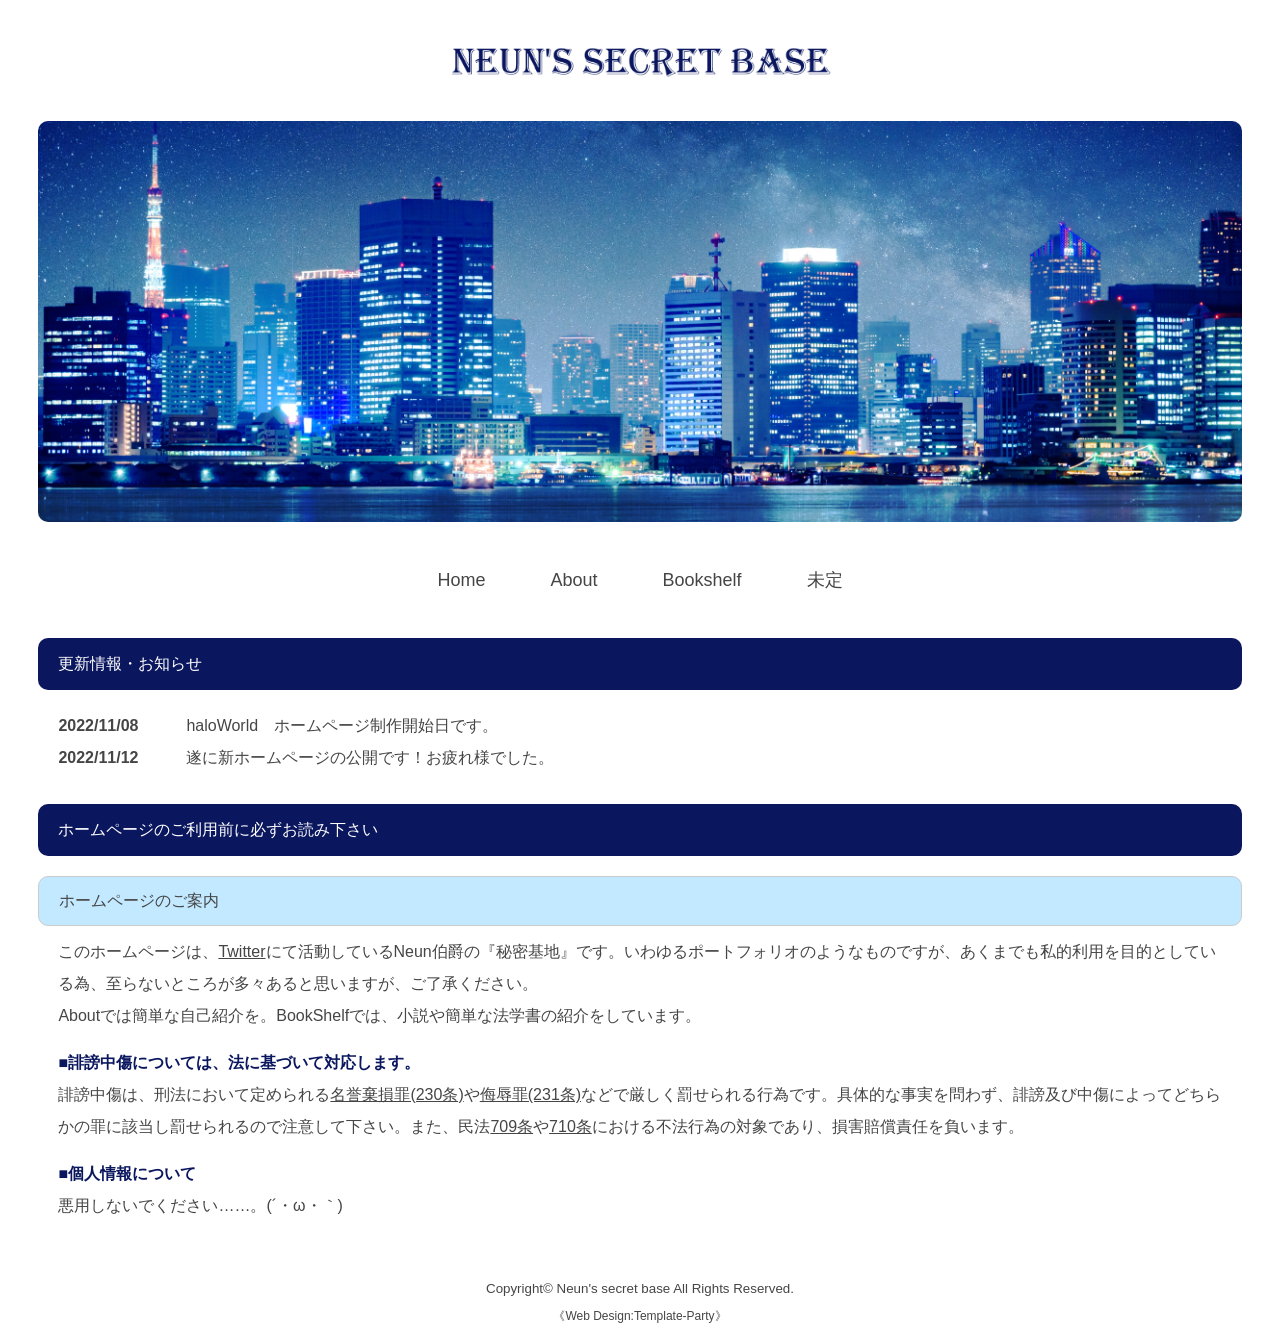
<file: index.html>
<!DOCTYPE html>
<html lang="ja">
<head>
<meta charset="UTF-8">
<meta http-equiv="X-UA-Compatible" content="IE=edge">
<link rel="icon" type="image/x-icon" href="./favicon.ico">
<title>Neun's secret base</title>
<meta name="viewport" content="width=device-width, initial-scale=1">
<meta name="description" content="Neunのホームページ">
<meta name="keywords" content="Neun伯爵">

<script type="text/javascript">
function gate(){
   // ▼ユーザの入力を求める
   var UserInput = prompt("パスワードを入力して下さい:","");
   // ▼入力内容をチェック
   if( /\W+/g.test(UserInput) ) {
      // ▼半角英数字以外の文字が存在したらエラー
      alert("半角英数字のみを入力して下さい。");
   }
   // ▼キャンセルをチェック
   else if( UserInput != null ) {
      // ▼入力内容からファイル名を生成して移動
      location.href = UserInput + ".html";
   }
}
</script>

<link rel="stylesheet" href="css/style.css">
<!--[if lt IE 9]>
<script src="https://oss.maxcdn.com/html5shiv/3.7.2/html5shiv.min.js"></script>
<script src="https://oss.maxcdn.com/respond/1.4.2/respond.min.js"></script>
<![endif]-->
</head>

<body>

<div id="container">

<header>
<h1 id="logo"><a href="index.html"><img src="images/logo.png" alt="Neun's secret base"></a></h1>
<aside id="mainimg"><img src="images/yakei.jpg" alt=""></aside>
</header>

<nav id="menubar">
<ul>
<li><a href="index.html">Home</a></li>
<li><a href="about.html">About</a></li>
<li><a href="bookshelf.html">Bookshelf</a></li>
<li><a href="link.html">未定</a></li>
</ul>
</nav>

<div id="contents">

<section id="new">
<h2>更新情報・お知らせ</h2>
<dl>
<dt>2022/11/08</dt>
<dd>haloWorld　ホームページ制作開始日です。</dd>
<dt>2022/11/12</dt>
<dd>遂に新ホームページの公開です！お疲れ様でした。</dd>
</dl>
</section>

<section>

<h2>ホームページのご利用前に必ずお読み下さい</h2>

<h3>ホームページのご案内</h3>
<p>このホームページは、<a href="https://twitter.com/Neun_crep23">Twitter</a>にて活動しているNeun伯爵の『秘密基地』です。いわゆるポートフォリオのようなものですが、あくまでも私的利用を目的としている為、至らないところが多々あると思いますが、ご了承ください。
<br>Aboutでは簡単な自己紹介を。BookShelfでは、小説や簡単な法学書の紹介をしています。
</p>
<p><span class="color1">■<strong>誹謗中傷については、法に基づいて対応します。</strong></span><br>
誹謗中傷は、刑法において定められる<a href="https://ja.wikibooks.org/wiki/%E5%88%91%E6%B3%95%E7%AC%AC230%E6%9D%A1">名誉棄損罪(230条)</a>や<a href="https://ja.wikibooks.org/wiki/%E5%88%91%E6%B3%95%E7%AC%AC231%E6%9D%A1">侮辱罪(231条)</a>などで厳しく罰せられる行為です。具体的な事実を問わず、誹謗及び中傷によってどちらかの罪に該当し罰せられるので注意して下さい。また、民法<a href="https://ja.wikibooks.org/wiki/%E6%B0%91%E6%B3%95%E7%AC%AC709%E6%9D%A1">709条</a>や<a href="https://ja.wikibooks.org/wiki/%E6%B0%91%E6%B3%95%E7%AC%AC710%E6%9D%A1">710条</a>における不法行為の対象であり、損害賠償責任を負います。</p>
<p><span class="color1">■<strong>個人情報について</strong></span><br>
悪用しないでください……。(´・ω・｀)


</section>

</div>
<!--/contents-->

<footer>
<small>Copyright&copy; <a href="index.html">Neun's secret base</a> All Rights Reserved.</small>
<span class="pr">《<a href="https://template-party.com/" target="_blank">Web Design:Template-Party</a>》</span>
</footer>

</div>
<!--/container-->

</body>
</html>
</file>
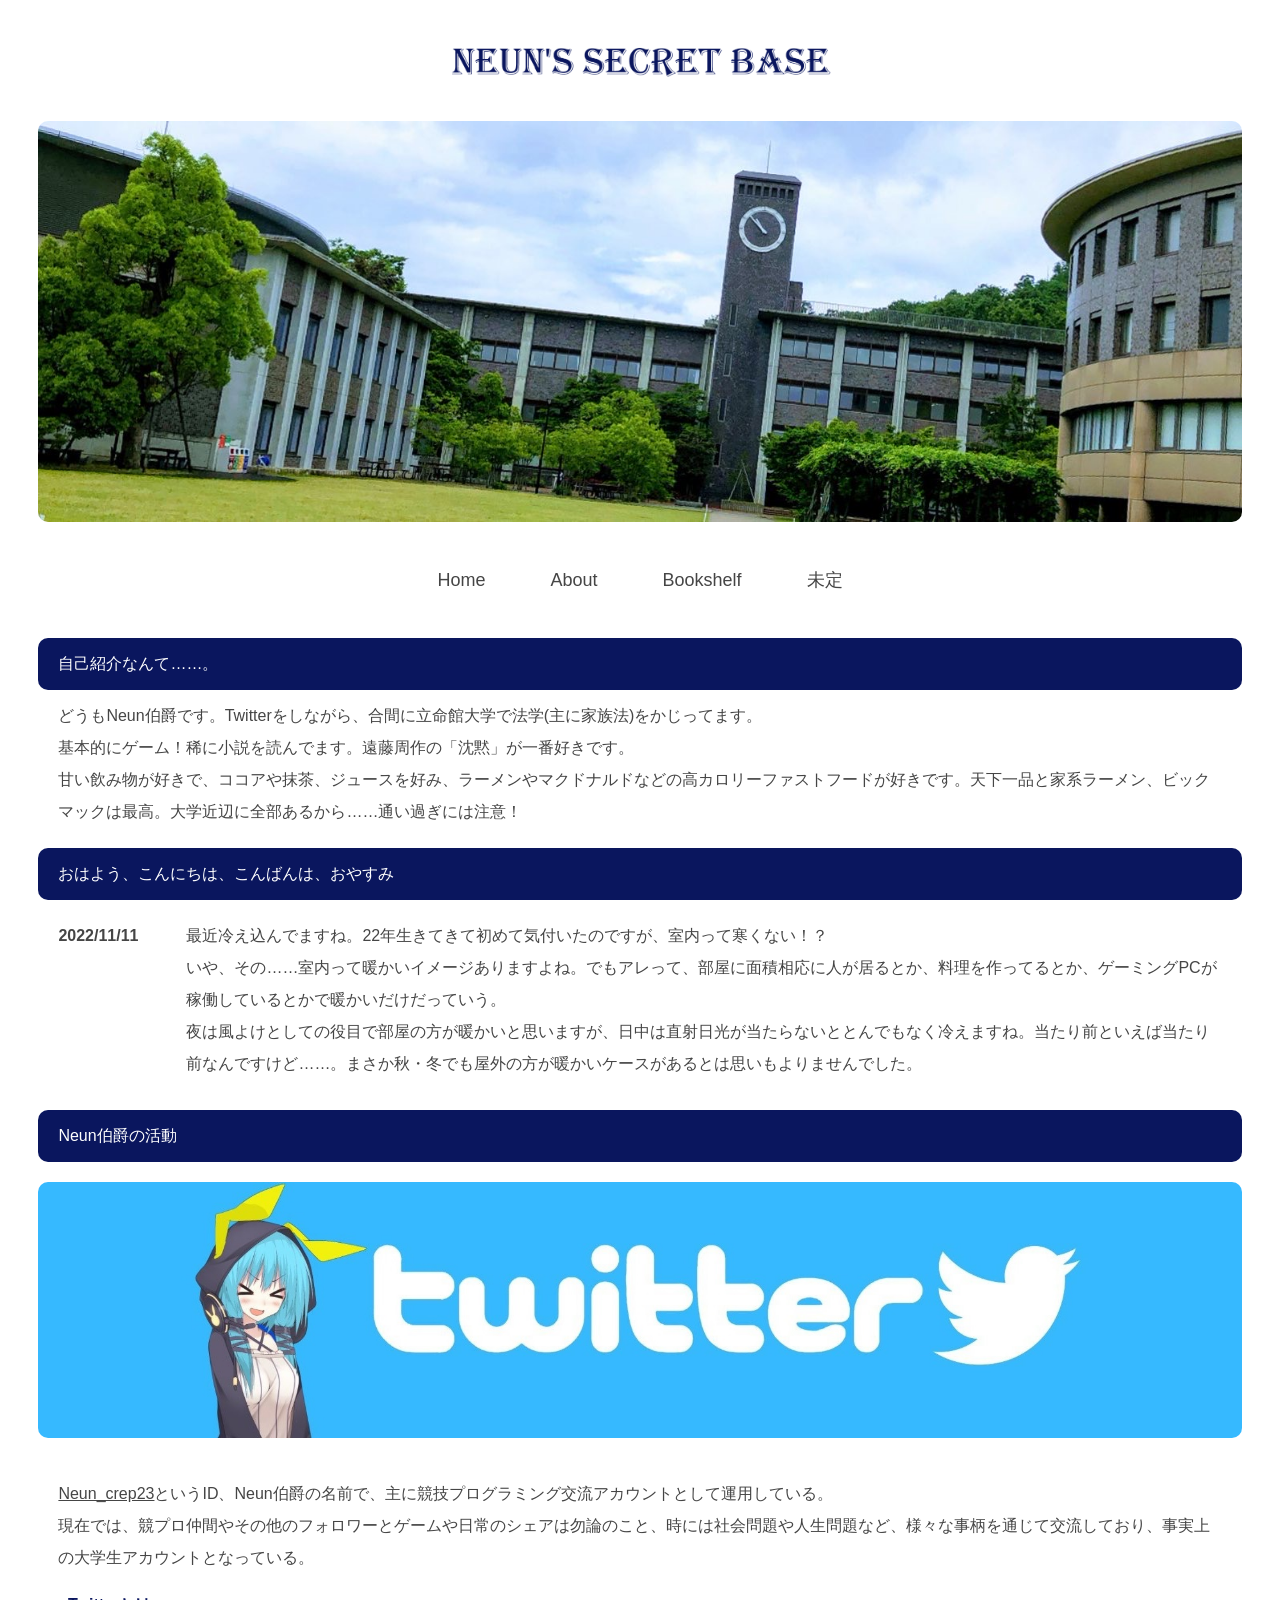
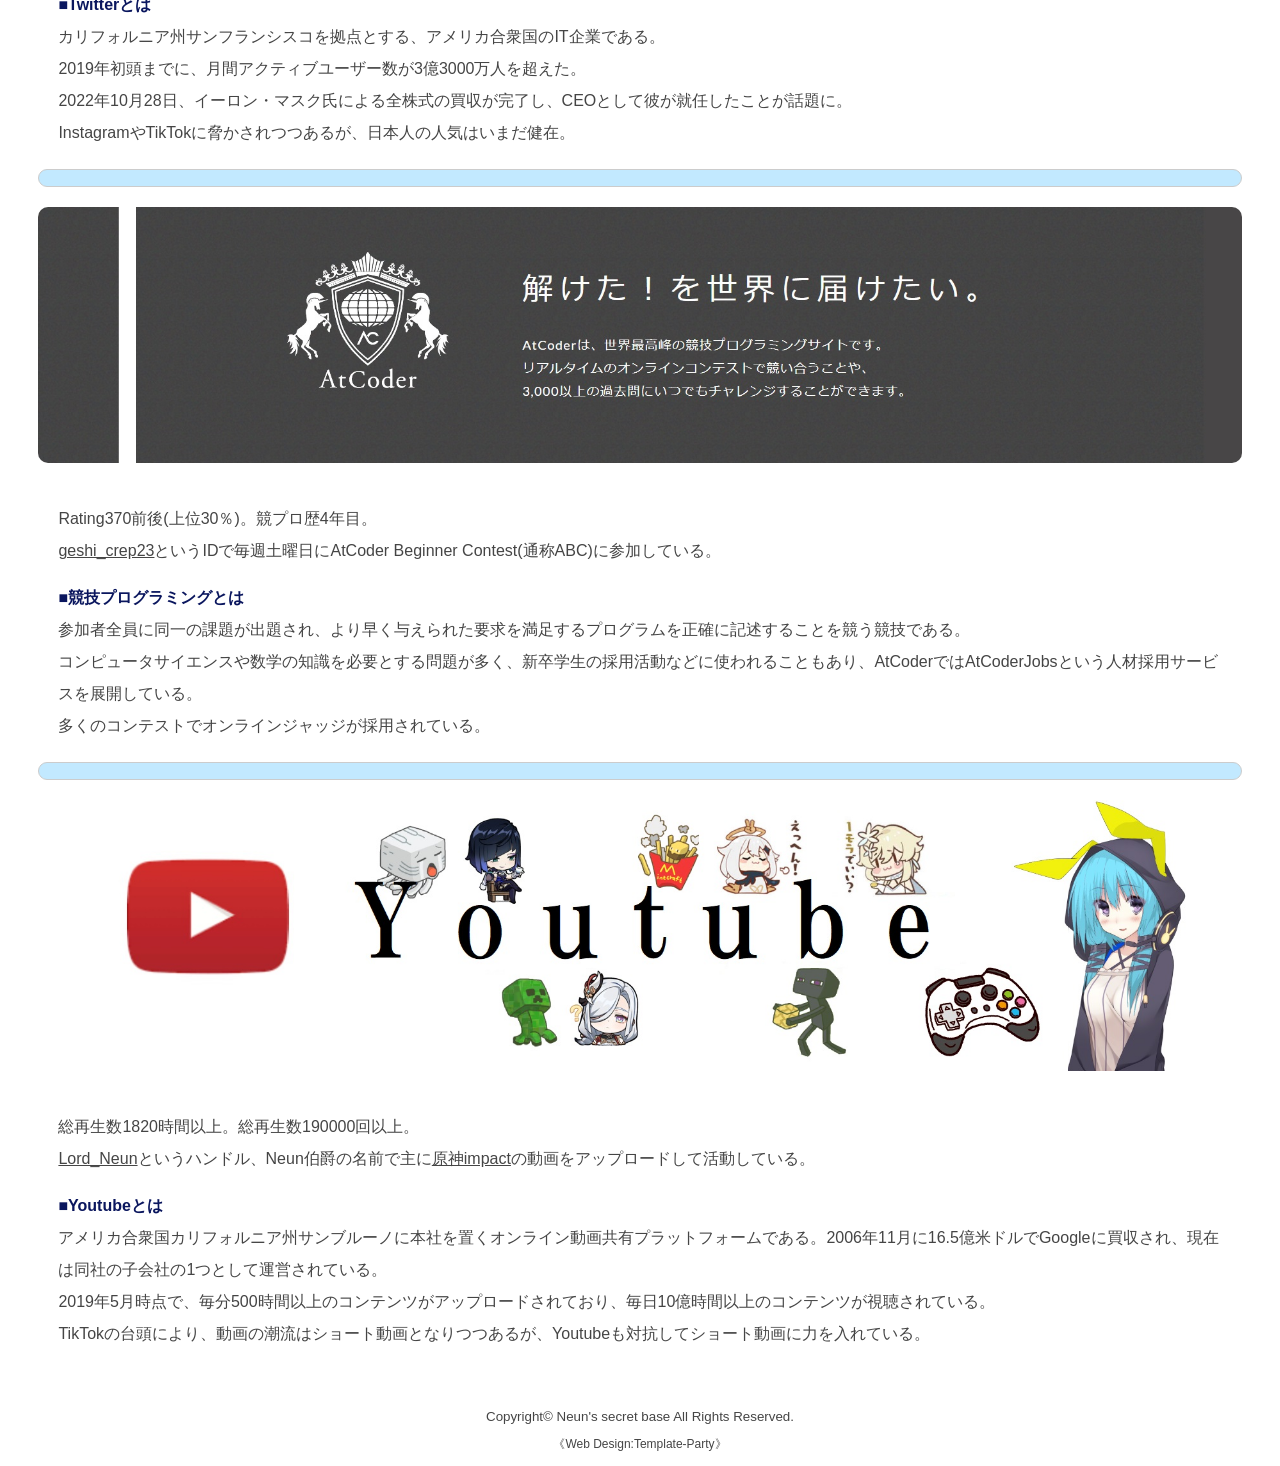
<file: about.html>
<!DOCTYPE html>
<html lang="ja">
<head>
<meta charset="UTF-8">
<meta http-equiv="X-UA-Compatible" content="IE=edge">
<link rel="icon" type="image/x-icon" href="./favicon.ico">
<title>Neun's secret base</title>
<meta name="viewport" content="width=device-width, initial-scale=1">
<meta name="description" content="ここにサイト説明を入れます">
<meta name="keywords" content="Twitter,Youtube,Neun伯爵,AtCoder">

<script type="text/javascript">
function gate(){
   // ▼ユーザの入力を求める
   var UserInput = prompt("パスワードを入力して下さい:","");
   // ▼入力内容をチェック
   if( /\W+/g.test(UserInput) ) {
      // ▼半角英数字以外の文字が存在したらエラー
      alert("半角英数字のみを入力して下さい。");
   }
   // ▼キャンセルをチェック
   else if( UserInput != null ) {
      // ▼入力内容からファイル名を生成して移動
      location.href = UserInput + ".html";
   }
}
</script>

<link rel="stylesheet" href="css/style.css">
<!--[if lt IE 9]>
<script src="https://oss.maxcdn.com/html5shiv/3.7.2/html5shiv.min.js"></script>
<script src="https://oss.maxcdn.com/respond/1.4.2/respond.min.js"></script>
<![endif]-->
</head>

<body>

<div id="container">

<header>
<h1 id="logo"><a href="index.html"><img src="images/logo.png" alt="Neun's secret base"></a></h1>
<aside id="mainimg"><img src="images/low.jpg" alt=""></aside>
</header>

<nav id="menubar">
<ul>
<li><a href="index.html">Home</a></li>
<li><a href="about.html">About</a></li>
<li><a href="bookshelf.html">Bookshelf</a></li>
<li><a href="link.html">未定</a></li>
</ul>
</nav>

<div id="contents">

<section id="new">

<h2>自己紹介なんて……。</h2>
<p>どうもNeun伯爵です。Twitterをしながら、合間に立命館大学で法学(主に家族法)をかじってます。
<br>基本的にゲーム！稀に小説を読んでます。遠藤周作の「沈黙」が一番好きです。
<br>甘い飲み物が好きで、ココアや抹茶、ジュースを好み、ラーメンやマクドナルドなどの高カロリーファストフードが好きです。天下一品と家系ラーメン、ビックマックは最高。大学近辺に全部あるから……通い過ぎには注意！
</p>

<h2>おはよう、こんにちは、こんばんは、おやすみ</h2>
<dl>
<dt>2022/11/11</dt>
<dd>最近冷え込んでますね。22年生きてきて初めて気付いたのですが、室内って寒くない！？
<br>いや、その……室内って暖かいイメージありますよね。でもアレって、部屋に面積相応に人が居るとか、料理を作ってるとか、ゲーミングPCが稼働しているとかで暖かいだけだっていう。
<br>夜は風よけとしての役目で部屋の方が暖かいと思いますが、日中は直射日光が当たらないととんでもなく冷えますね。当たり前といえば当たり前なんですけど……。まさか秋・冬でも屋外の方が暖かいケースがあるとは思いもよりませんでした。
</dd>
</dl>
</section>

<section>

<h2>Neun伯爵の活動</h2>

<aside id="mainimg"><img src="images/Twitter.jpg" alt=""></aside>
<p><a href="https://www.Twitter.com/Neun_crep23">Neun_crep23</a>というID、Neun伯爵の名前で、主に競技プログラミング交流アカウントとして運用している。
<br>現在では、競プロ仲間やその他のフォロワーとゲームや日常のシェアは勿論のこと、時には社会問題や人生問題など、様々な事柄を通じて交流しており、事実上の大学生アカウントとなっている。
</p>
<p><span class="color1">■<strong>Twitterとは</strong></span><br>カリフォルニア州サンフランシスコを拠点とする、アメリカ合衆国のIT企業である。
<br>2019年初頭までに、月間アクティブユーザー数が3億3000万人を超えた。
<br>2022年10月28日、イーロン・マスク氏による全株式の買収が完了し、CEOとして彼が就任したことが話題に。
<br>InstagramやTikTokに脅かされつつあるが、日本人の人気はいまだ健在。
<h3></h3>
<aside id="mainimg"><img src="images/Atcoder.jpg" alt=""></aside>
<p>Rating370前後(上位30％)。競プロ歴4年目。
<br><a href="https://atcoder.jp/users/geshi_crep23">geshi_crep23</a>というIDで毎週土曜日にAtCoder Beginner Contest(通称ABC)に参加している。
</p>
<p><span class="color1">■<strong>競技プログラミングとは</strong></span><br>参加者全員に同一の課題が出題され、より早く与えられた要求を満足するプログラムを正確に記述することを競う競技である。
<br>
コンピュータサイエンスや数学の知識を必要とする問題が多く、新卒学生の採用活動などに使われることもあり、AtCoderではAtCoderJobsという人材採用サービスを展開している。
<br>
多くのコンテストでオンラインジャッジが採用されている。
</p>

<h3></h3>
<aside id="mainimg"><img src="images/Youtube.jpg" alt=""></aside>
<p>総再生数1820時間以上。総再生数190000回以上。
<br><a href="https://www.youtube.com/@Lord_Neun">Lord_Neun</a>というハンドル、Neun伯爵の名前で主に<a href="https://genshin.hoyoverse.com/ja/home">原神impact</a>の動画をアップロードして活動している。
</p>
<p><span class="color1">■<strong>Youtubeとは</strong></span><br>アメリカ合衆国カリフォルニア州サンブルーノに本社を置くオンライン動画共有プラットフォームである。2006年11月に16.5億米ドルでGoogleに買収され、現在は同社の子会社の1つとして運営されている。
<br>2019年5月時点で、毎分500時間以上のコンテンツがアップロードされており、毎日10億時間以上のコンテンツが視聴されている。
<br>TikTokの台頭により、動画の潮流はショート動画となりつつあるが、Youtubeも対抗してショート動画に力を入れている。

</section>

</div>
<!--/contents-->

<footer>
<small>Copyright&copy; <a href="index.html">Neun's secret base</a> All Rights Reserved.</small>
<span class="pr">《<a href="https://template-party.com/" target="_blank">Web Design:Template-Party</a>》</span>
</footer>

</div>
<!--/container-->

</body>
</html>
</file>
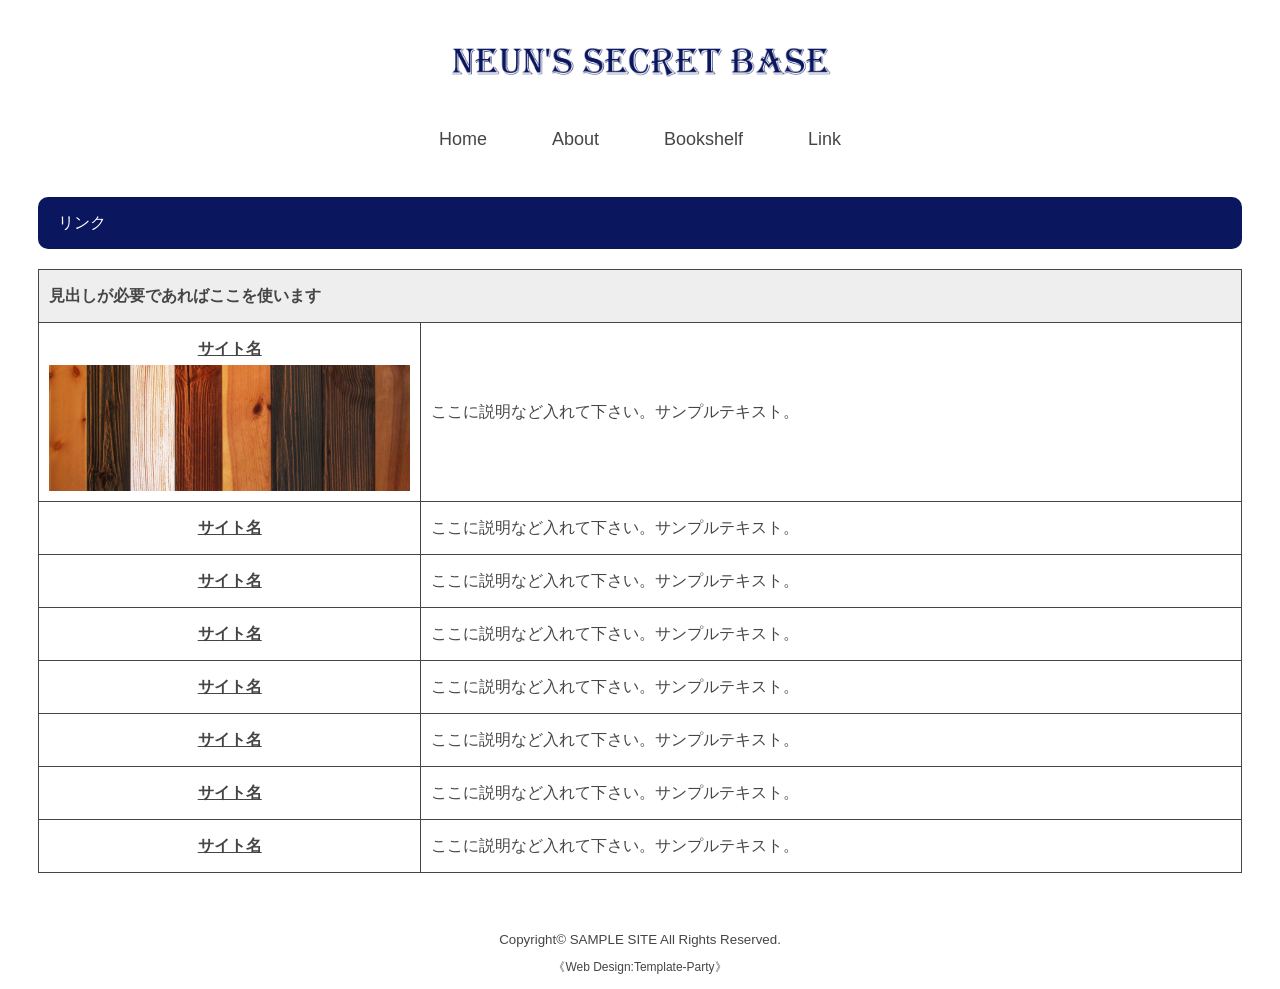
<file: address.html>
<!DOCTYPE html>
<html lang="ja">
<head>
<meta charset="UTF-8">
<meta http-equiv="X-UA-Compatible" content="IE=edge">
<link rel="icon" type="image/x-icon" href="./favicon.ico">
<title>初心者向けホームページテンプレート tp_beginner5</title>
<meta name="viewport" content="width=device-width, initial-scale=1">
<meta name="description" content="ここにサイト説明を入れます">
<meta name="keywords" content="キーワード１,キーワード２,キーワード３,キーワード４,キーワード５">
<link rel="stylesheet" href="css/style.css">
<!--[if lt IE 9]>
<script src="https://oss.maxcdn.com/html5shiv/3.7.2/html5shiv.min.js"></script>
<script src="https://oss.maxcdn.com/respond/1.4.2/respond.min.js"></script>
<![endif]-->
</head>

<body>

<div id="container">

<header>
<h1 id="logo"><a href="index.html"><img src="images/logo.png" alt="SAMPLE SITE"></a></h1>
</header>

<nav id="menubar">
<ul>
<li><a href="index.html">Home</a></li>
<li><a href="about.html">About</a></li>
<li><a href="bookshelf.html">Bookshelf</a></li>
<li><a href="link.html">Link</a></li>
</ul>
</nav>

<div id="contents">

<section>

<h2>リンク</h2>

<table class="ta1">
<caption>見出しが必要であればここを使います</caption>
<tr>
<th><a href="#">サイト名</a><br>
<img src="images/mainimg.jpg" alt=""></th>
<td>ここに説明など入れて下さい。サンプルテキスト。</td>
</tr>
<tr>
<th><a href="#">サイト名</a></th>
<td>ここに説明など入れて下さい。サンプルテキスト。</td>
</tr>
<tr>
<th><a href="#">サイト名</a></th>
<td>ここに説明など入れて下さい。サンプルテキスト。</td>
</tr>
<tr>
<th><a href="#">サイト名</a></th>
<td>ここに説明など入れて下さい。サンプルテキスト。</td>
</tr>
<tr>
<th><a href="#">サイト名</a></th>
<td>ここに説明など入れて下さい。サンプルテキスト。</td>
</tr>
<tr>
<th><a href="#">サイト名</a></th>
<td>ここに説明など入れて下さい。サンプルテキスト。</td>
</tr>
<tr>
<th><a href="#">サイト名</a></th>
<td>ここに説明など入れて下さい。サンプルテキスト。</td>
</tr>
<tr>
<th><a href="#">サイト名</a></th>
<td>ここに説明など入れて下さい。サンプルテキスト。</td>
</tr>
</table>

</section>

</div>
<!--/contents-->

<footer>
<small>Copyright&copy; <a href="index.html">SAMPLE SITE</a> All Rights Reserved.</small>
<span class="pr">《<a href="https://template-party.com/" target="_blank">Web Design:Template-Party</a>》</span>
</footer>

</div>
<!--/container-->

</body>
</html>
</file>
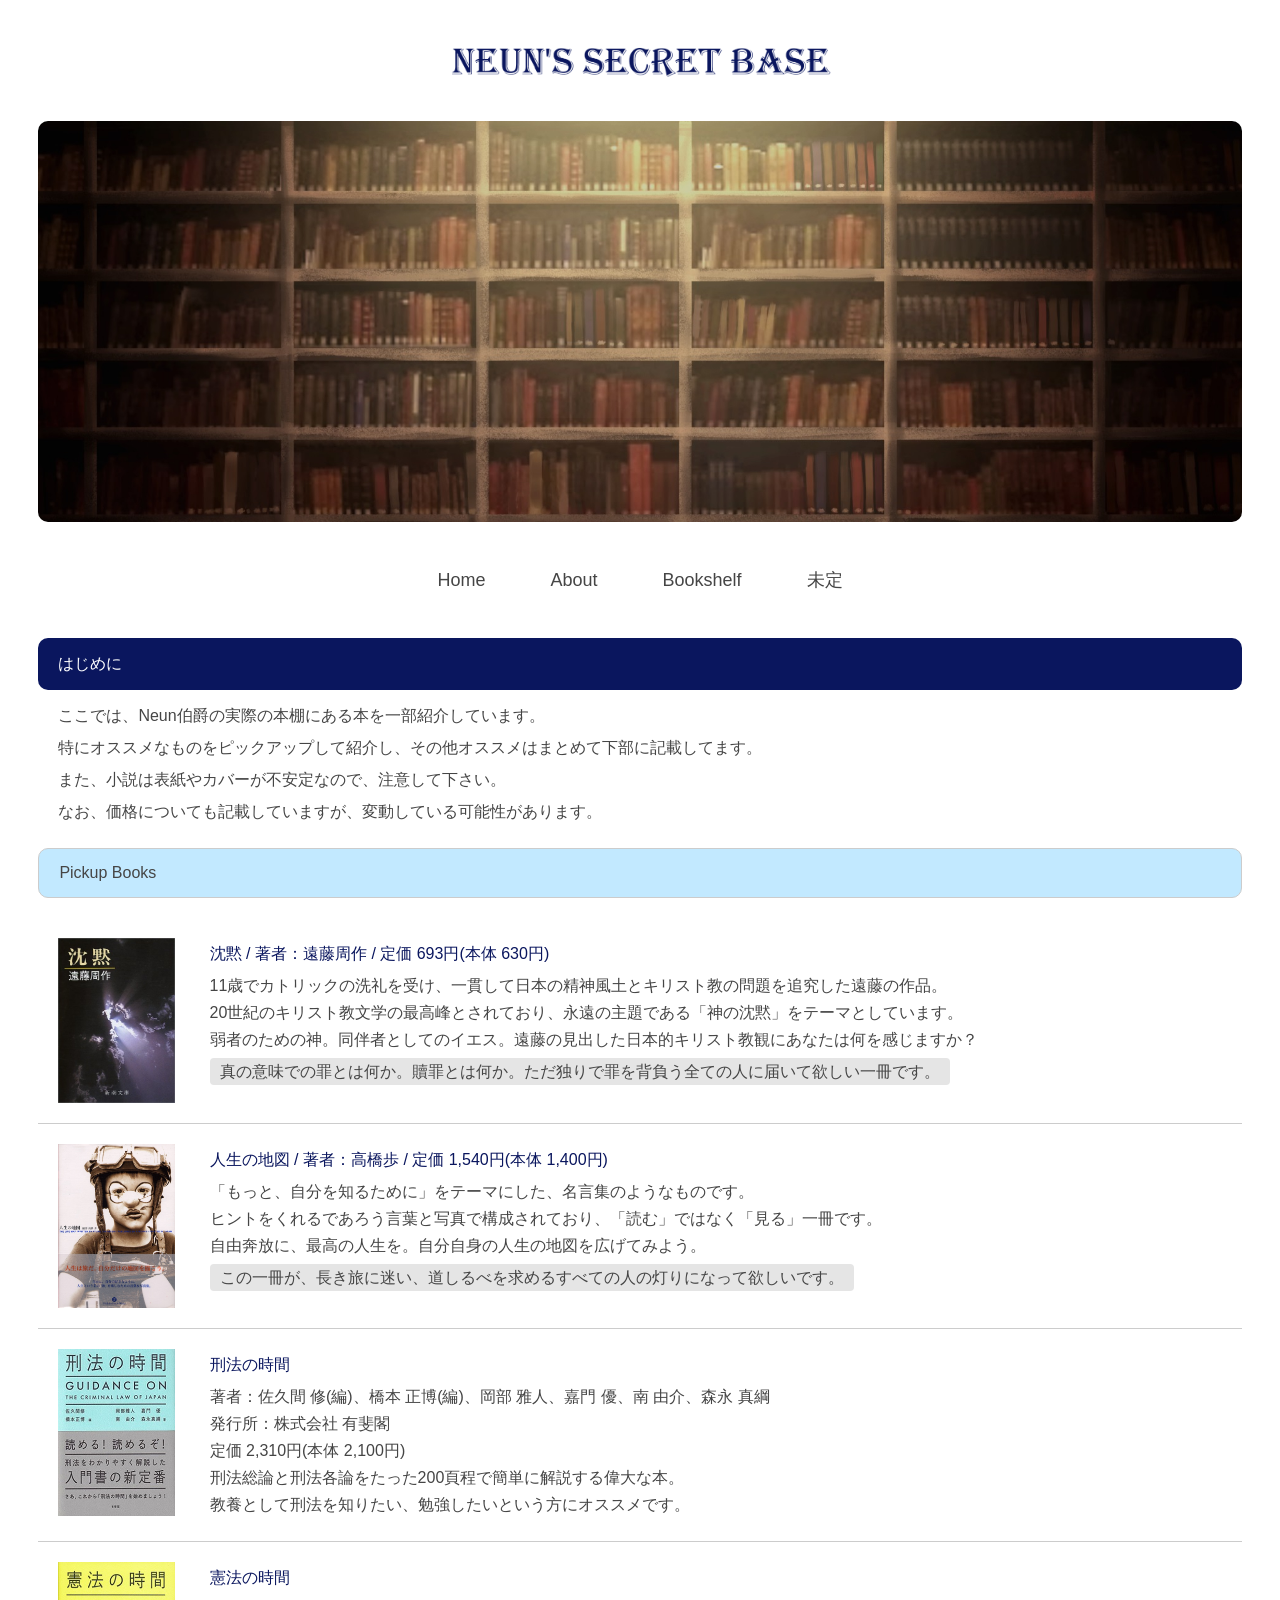
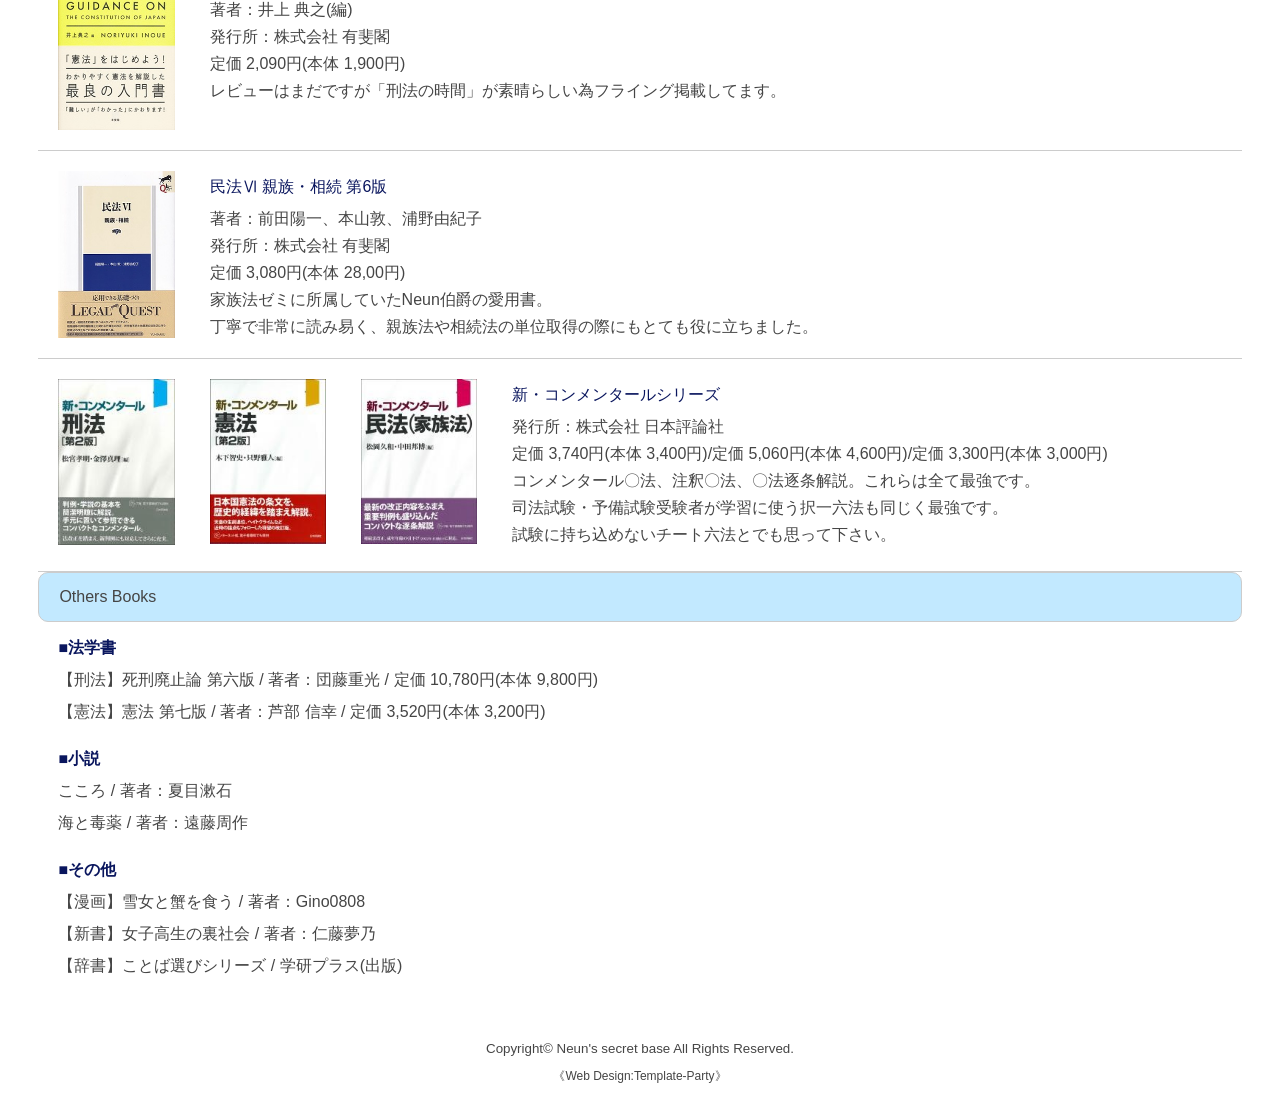
<file: bookshelf.html>
<!DOCTYPE html>
<html lang="ja">
<head>
<meta charset="UTF-8">
<meta http-equiv="X-UA-Compatible" content="IE=edge">
<link rel="icon" type="image/x-icon" href="./favicon.ico">
<title>Neun's secret base</title>
<meta name="viewport" content="width=device-width, initial-scale=1">
<meta name="description" content="小説や法学書の紹介">
<meta name="keywords" content="小説,法学書">
<link rel="stylesheet" href="css/style.css">
<!--[if lt IE 9]>
<script src="https://oss.maxcdn.com/html5shiv/3.7.2/html5shiv.min.js"></script>
<script src="https://oss.maxcdn.com/respond/1.4.2/respond.min.js"></script>
<![endif]-->
</head>

<body>

<div id="container">
<header>
<h1 id="logo"><a href="index.html"><img src="images/logo.png" alt="Neun's secret base"></a></h1>
<aside id="mainimg"><img src="images/library.jpg" alt=""></aside>
</header>

<nav id="menubar">
<ul>
<li><a href="index.html">Home</a></li>
<li><a href="about.html">About</a></li>
<li><a href="bookshelf.html">Bookshelf</a></li>
<li><a href="link.html">未定</a></li>
</ul>
</nav>

<div id="contents">

<section>

<h2>はじめに</h2>
<p>ここでは、Neun伯爵の実際の本棚にある本を一部紹介しています。
<br>特にオススメなものをピックアップして紹介し、その他オススメはまとめて下部に記載してます。
<br>また、小説は表紙やカバーが不安定なので、注意して下さい。
<br>なお、価格についても記載していますが、変動している可能性があります。
</p>
<h3>Pickup Books</h3>

<div class="list">
<img src="images/book1.jpg">
<h4>沈黙 / 著者：遠藤周作 / 定価 693円(本体 630円)</h4>
<p>11歳でカトリックの洗礼を受け、一貫して日本の精神風土とキリスト教の問題を追究した遠藤の作品。</p>
<p>20世紀のキリスト教文学の最高峰とされており、永遠の主題である「神の沈黙」をテーマとしています。</p>
<p>弱者のための神。同伴者としてのイエス。遠藤の見出した日本的キリスト教観にあなたは何を感じますか？</p>
<span class="look">真の意味での罪とは何か。贖罪とは何か。ただ独りで罪を背負う全ての人に届いて欲しい一冊です。</span>
</div>

<div class="list">
<img src="images/book2.jpg">
<h4>人生の地図 / 著者：高橋歩 / 定価 1,540円(本体 1,400円)</h4>
<p>「もっと、自分を知るために」をテーマにした、名言集のようなものです。</p>
<p>ヒントをくれるであろう言葉と写真で構成されており、「読む」ではなく「見る」一冊です。</p>
<p>自由奔放に、最高の人生を。自分自身の人生の地図を広げてみよう。</p>
<span class="look">この一冊が、長き旅に迷い、道しるべを求めるすべての人の灯りになって欲しいです。</span>
</div>

<div class="list">
<img src="images/law_book1.jpg">
<h4>刑法の時間</h4>
<p>著者：佐久間 修(編)、橋本 正博(編)、岡部 雅人、嘉門 優、南 由介、森永 真綱</p>
<p>発行所：株式会社 有斐閣</p>
<p>定価 2,310円(本体 2,100円)</p>
<p>刑法総論と刑法各論をたった200頁程で簡単に解説する偉大な本。</p>
<p>教養として刑法を知りたい、勉強したいという方にオススメです。</p>
</div>

<div class="list">
<img src="images/law_book2.jpg">
<h4>憲法の時間</h4>
<p>著者：井上 典之(編)</p>
<p>発行所：株式会社 有斐閣</p>
<p>定価 2,090円(本体 1,900円)</p>
<p>レビューはまだですが「刑法の時間」が素晴らしい為フライング掲載してます。</p>
<p></p>
</div>

<div class="list">
<img src="images/law_book6.jpg">
<h4>民法Ⅵ 親族・相続 第6版</h4>
<p>著者：前田陽一、本山敦、浦野由紀子</p>
<p>発行所：株式会社 有斐閣</p>
<p>定価 3,080円(本体 28,00円)</p>
<p>家族法ゼミに所属していたNeun伯爵の愛用書。</p>
<p>丁寧で非常に読み易く、親族法や相続法の単位取得の際にもとても役に立ちました。</p>
<p></p>
</div>

<div class="list">
<img src="images/law_book4.jpg">
<img src="images/law_book5.jpg">
<img src="images/law_book3.jpg">
<h4>新・コンメンタールシリーズ</h4>
<p>発行所：株式会社 日本評論社</p>
<p>定価 3,740円(本体 3,400円)/定価 5,060円(本体 4,600円)/定価 3,300円(本体 3,000円)</p>
<p>コンメンタール〇法、注釈〇法、〇法逐条解説。これらは全て最強です。</p>
<p>司法試験・予備試験受験者が学習に使う択一六法も同じく最強です。</p>
<p>試験に持ち込めないチート六法とでも思って下さい。</p>
</div>


<h3>Others Books</h3>
<p><span class="color1">■<strong>法学書</strong></span>
<br>【刑法】死刑廃止論 第六版 / 著者：団藤重光 / 定価 10,780円(本体 9,800円)
<br>【憲法】憲法 第七版 / 著者：芦部 信幸 / 定価 3,520円(本体 3,200円)
</p>
<p><span class="color1">■<strong>小説</strong></span>
<br>こころ / 著者：夏目漱石
<br>海と毒薬 / 著者：遠藤周作
</p>
<p><span class="color1">■<strong>その他</strong></span>
<br>【漫画】雪女と蟹を食う / 著者：Gino0808
<br>【新書】女子高生の裏社会 / 著者：仁藤夢乃
<br>【辞書】ことば選びシリーズ / 学研プラス(出版)
</p>

</section>

</div>
<!--/contents-->

<footer>
<small>Copyright&copy; <a href="index.html">Neun's secret base</a> All Rights Reserved.</small>
<span class="pr">《<a href="https://template-party.com/" target="_blank">Web Design:Template-Party</a>》</span>
</footer>

</div>
<!--/container-->

</body>
</html>
</file>
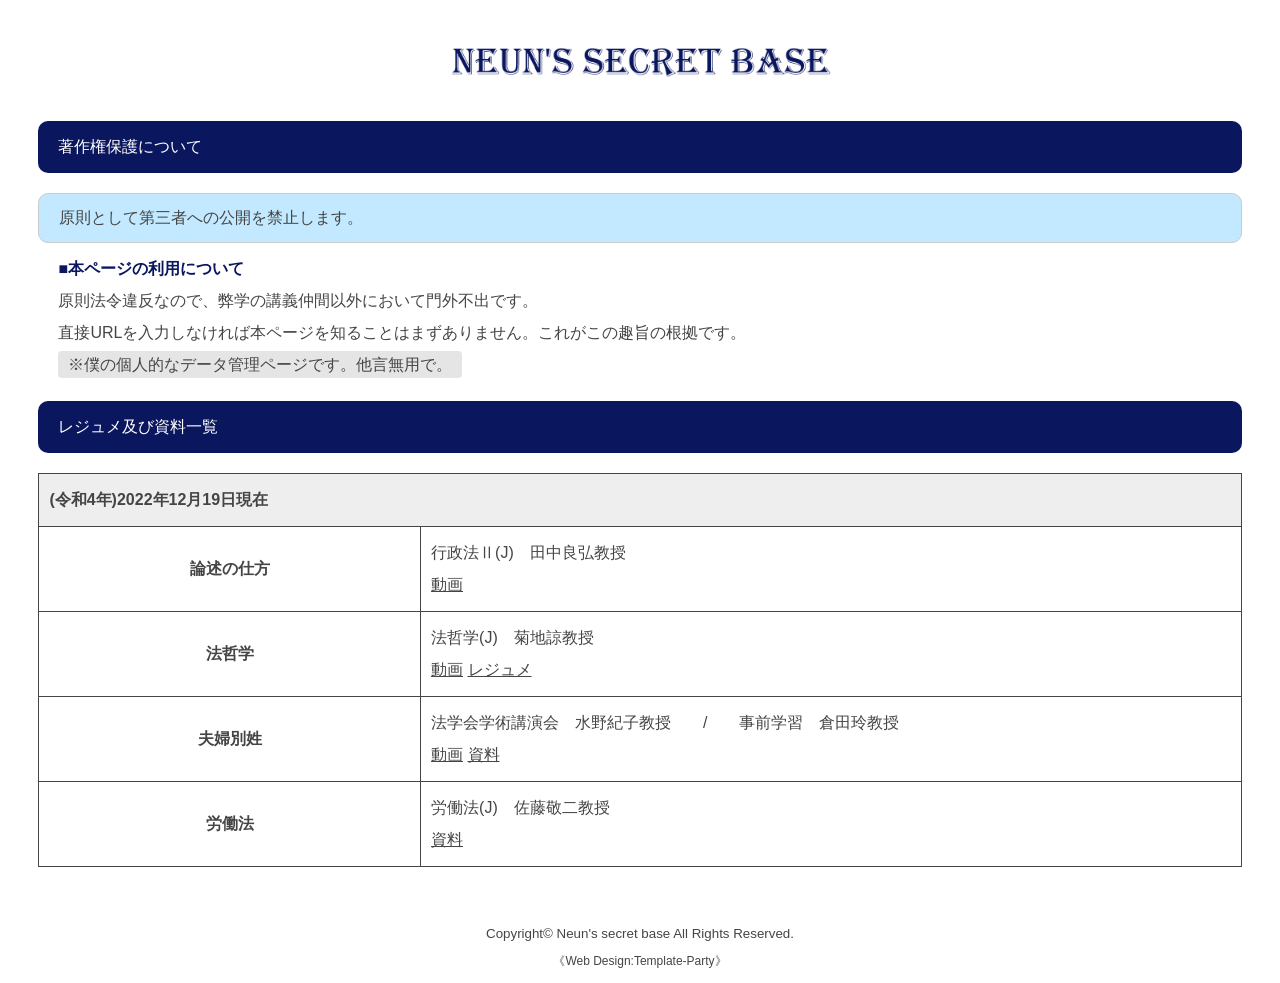
<file: subch.html>
<!DOCTYPE html>
<html lang="ja">
<head>
<meta charset="UTF-8">
<meta http-equiv="X-UA-Compatible" content="IE=edge">
<meta name="robots" content="noindex,nofollow">
<link rel="icon" type="image/x-icon" href="./favicon.ico">
<title>Neun's secret base</title>
<meta name="viewport" content="width=device-width, initial-scale=1">
<meta name="description" content="サブch">
<meta name="keywords" content="">
<link rel="stylesheet" href="css/style.css">
<!--[if lt IE 9]>
<script src="https://oss.maxcdn.com/html5shiv/3.7.2/html5shiv.min.js"></script>
<script src="https://oss.maxcdn.com/respond/1.4.2/respond.min.js"></script>
<![endif]-->
</head>

<body>

<div id="container">

<header>
<h1 id="logo"><img src="images/logo.png" alt="Neun's secret base"></h1>
</header>

<div id="contents">

<section>

<h2>著作権保護について</h2>
<h3>原則として第三者への公開を禁止します。</h3>
<p><strong class="color1">■本ページの利用について</strong><br>
原則法令違反なので、弊学の講義仲間以外において門外不出です。<br>
直接URLを入力しなければ本ページを知ることはまずありません。これがこの趣旨の根拠です。<br>
<span class="look">※僕の個人的なデータ管理ページです。他言無用で。</span><br>
</section>

<h2>レジュメ及び資料一覧</h2>
<table class="ta1">
<caption>(令和4年)2022年12月19日現在</caption>
<tr>
<th>論述の仕方</th>
<td>行政法Ⅱ(J)　田中良弘教授<br>
<a href="https://www.youtube.com/playlist?list=PLt4ABVi993pThI31mHjUta2z7rqrqFu6t">動画</a>
</td>
</tr>

<tr>
<th>法哲学</th>
<td>法哲学(J)　菊地諒教授<br>
<a href="https://www.youtube.com/playlist?list=PLt4ABVi993pSMUjApeurfxXpERSKBwdV5">動画</a>
<a href="https://www.dropbox.com/sh/fvzvyq207ew1fch/AABTUeUxztitP2l5pTnQ7HSaa?dl=0">レジュメ</a>
</td>
</tr>

<tr>
<th>夫婦別姓</th>
<td>法学会学術講演会　水野紀子教授　　/　　事前学習　倉田玲教授<br>
<a href="https://www.youtube.com/playlist?list=PLt4ABVi993pRCQ6GGfIQf2HKVVyab3uMN">動画</a>
<a href="https://www.dropbox.com/sh/j2ww5nqoq8wd4fp/AACfjQnScXwaLMlkMBhF_DOda?dl=0">資料</a>
</td>
</tr>

<tr>
<th>労働法</th>
<td>労働法(J)　佐藤敬二教授<br>
<a href="https://www.ritsumei.ac.jp/~satokei/LawLabour/2022/LabourLaw.html">資料</a>
</td>
</tr>


</table>

</section>

</div>
<!--/contents-->

<footer>
<small>Copyright&copy; Neun's secret base All Rights Reserved.</small>
<span class="pr">《<a href="https://template-party.com/" target="_blank">Web Design:Template-Party</a>》</span>
</footer>

</div>
<!--/container-->

</body>
</html>
</file>
<file: css/style.css>
@charset "utf-8";


/*PC・タブレット・スマホ(全端末)共通設定
------------------------------------------------------------------------------------------------------------------------------------------------------*/

/*全体の設定
---------------------------------------------------------------------------*/
body {
	margin: 0px;
	padding: 0px;
	-webkit-text-size-adjust: none;
	color: #454545;	/*全体の文字色*/
	font-family: "ヒラギノ角ゴ Pro W3", "Hiragino Kaku Gothic Pro", "メイリオ", Meiryo, Osaka, "ＭＳ Ｐゴシック", "MS PGothic", sans-serif;	/*フォント種類*/
	font-size: 16px;	/*文字サイズ*/
	line-height: 2;		/*行間*/
	background: #fff;	/*背景色*/
}
h1,h2,h3,h4,h5,p,ul,ol,li,dl,dt,dd,form,figure,form,select,input,textarea {margin: 0px;padding: 0px;font-size: 100%;font-weight: normal;}
ul {list-style-type: none;}
ol {padding-left: 40px;padding-bottom: 15px;}
img {border: none;max-width: 100%;height: auto;vertical-align: middle;}
table {border-collapse:collapse;font-size: 100%;border-spacing: 0;}
iframe {width: 100%;}

/*リンク（全般）設定
---------------------------------------------------------------------------*/
a {
	color: #454545;	/*リンクテキストの色*/
	transition: 0.3s;	/*マウスオン時の移り変わるまでの時間設定。0.3秒。*/
}
a:hover {
	color: #0a165e;	/*マウスオン時の文字色*/
}

/*コンテナー（ホームページを囲む一番外側のブロック）
---------------------------------------------------------------------------*/
#container {
	max-width: 1400px;	/*ブロックの最大幅*/
	margin: 0 auto;
	padding: 0 3%;
}

/*ヘッダー（ロゴが入った最上段のブロック）
---------------------------------------------------------------------------*/
/*headerブロック*/
header {
	text-align: center;	/*内容を中央よせ*/
}
/*ロゴ画像設定*/
#logo img {
	width: 400px;	/*画像幅*/
	margin: 40px auto 40px;	/*ロゴの上と下に40pxスペースを空ける設定*/
}

/*トップページのメイン画像
---------------------------------------------------------------------------*/
/*画像ブロック*/
#mainimg img {
	border-radius: 10px;	/*角を丸くする指定。この１行を削除すれば角丸がなくなります。*/
	margin-bottom: 40px;	/*下に空けるスペース*/
}

/*メニュー
---------------------------------------------------------------------------*/
/*メニュー全体を囲むブロック*/
#menubar {
	text-align: center;		/*文字をセンタリング*/
	font-size: 18px;		/*文字サイズ*/
	margin-bottom: 40px;	/*下に空けるスペース*/
}
/*メニュー１個あたりの設定*/
#menubar li {
	display: inline;	/*横並びにする設定*/
}
#menubar li a {
	text-decoration: none;
	padding: 15px 30px;	/*各メニュー内の余白。上下に15px、左右に30pxあけるという意味。*/
}
/*マウスオン時の設定*/
#menubar li a:hover {
	color: #0a165e;	/*文字色*/
	border-bottom: 4px solid #0a165e;	/*下線の幅、線種、色*/
}

/*コンテンツ（見出しバーや文字などが入っているブロック）
---------------------------------------------------------------------------*/
/*コンテンツのh2タグの設定*/
#contents h2 {
	clear: both;
	margin-bottom: 20px;
	color: #fff;		/*文字色*/
	padding: 10px 20px;	/*上下、左右への余白*/
	background: #0a165e;	/*背景色*/
	border-radius: 10px;	/*角を丸くする指定。この１行を削除すれば角丸がなくなります。*/
}
/*コンテンツのh3タグの設定*/
#contents h3 {
	clear: both;
	margin-bottom: 20px;
	padding: 8px 20px;	/*上下、左右への余白*/
	background: #c2e9ff;	/*背景色*/
	border: 1px solid #ccc;	/*枠線の幅、線種、色*/
	border-radius: 10px;	/*角を丸くする指定。この１行を削除すれば角丸がなくなります。*/
}
/*コンテンツのp(段落)タグ設定*/
#contents p {
	padding: 0px 20px 20px;	/*上、左右、下への余白*/
}
/*他。微調整。*/
#contents p + p {
	margin-top: -5px;
}
#contents h2 + p,
#contents h3 + p {
	margin-top: -10px;
}
#contents section + section {
	margin-top: 30px;
}

/*Galleryページ
---------------------------------------------------------------------------*/
/*各ブロックごとの設定*/
.list {
	overflow: hidden;
	border-bottom: 1px solid #ccc;	/*下線の幅、線種、色*/
	padding: 20px;	/*ボックス内の余白*/
}
/*h4見出しの設定*/
.list h4 {
	color: #0a165e;	/*文字色*/
}
/*画像の設定*/
.list img {
	width: 10%;			/*画像幅*/
	float: left;		/*画像を左に回り込み*/
	margin-right: 3%	/*画像の右側に空けるスペース*/
}
/*段落タグ*/
.list p {
	padding: 0 !important;
}

/*フッター(ページ最下部のcopyrightのパーツ)設定
---------------------------------------------------------------------------*/
footer {
	clear: both;
	text-align: center;	/*文字をセンタリング*/
	padding: 30px 0px 10px;	/*上、左右、下へのボックス内の余白*/
}
footer a {
	text-decoration: none;
	border: none;
}
footer .pr {
	display: block;
}

/*トップページ内「更新情報・お知らせ」ブロック
---------------------------------------------------------------------------*/
/*ブロック全体の設定*/
#new dl {
	padding: 0px 20px;	/*上下、左右へのブロック内の余白*/
	margin-bottom: 20px;	/*ブロックの下(外側)に空ける余白*/
}
/*日付設定*/
#new dt {
	font-weight: bold;	/*太字にする設定。標準がいいならこの行削除。*/
	float: left;
	width: 8em;
}
/*記事設定*/
#new dd {
	padding-left: 8em;
}

/*テーブル
---------------------------------------------------------------------------*/
/*テーブル１行目に入った見出し部分（※caption）*/
.ta1 caption {
	border: 1px solid #454545;	/*テーブルの枠線の幅、線種、色*/
	border-bottom: none;	/*下線だけ消す*/
	text-align: left;		/*文字を左寄せ*/
	background: #eee;		/*背景色*/
	font-weight: bold;		/*太字に*/
	padding: 10px;			/*ボックス内の余白*/
}
/*テーブル１行目に入った見出し部分（※tamidashi）*/
.ta1 th.tamidashi {
	width: auto;
	text-align: left;	/*左よせ*/
	background: #eee;	/*背景色*/
}
/*ta1テーブルブロック設定*/
.ta1 {
	table-layout: fixed;
	width: 100%;
	margin: 0 auto 20px;
}
.ta1, .ta1 td, .ta1 th {
	word-break: break-all;
	border: 1px solid #454545;	/*テーブルの枠線の幅、線種、色*/
	padding: 10px;			/*テーブル内の余白*/
}
/*テーブルの左側ボックス*/
.ta1 th {
	text-align: center;	/*センタリング*/
	width: 30%;			/*幅*/
}

/*トップページのNEWアイコン
---------------------------------------------------------------------------*/
.newicon {
	background: #F00;	/*背景色*/
	color: #FFF;		/*文字色*/
	font-size: 70%;
	line-height: 1.5;
	padding: 2px 5px;
	border-radius: 2px;
	margin: 0px 5px;
	vertical-align: text-top;
}

/*その他
---------------------------------------------------------------------------*/
.look {background: #e5e5e5;padding: 5px 10px;border-radius: 4px;}
.mb15,.mb1em {margin-bottom: 15px;}
.color1 {color: #0a165e;}
.pr {font-size: 12px;}
.wl {width: 96%;}
.ws {width: 50%;}
.c {text-align: center;}
.r {text-align: right;}
.l {text-align: left;}



/*画面幅580px以下の設定
------------------------------------------------------------------------------------------------------------------------------------------------------*/
@media screen and (max-width:580px){

/*全体の設定
---------------------------------------------------------------------------*/
body {
	font-size: 12px;	/*文字サイズ*/
	line-height: 1.5;	/*行間*/
}

/*メニュー
---------------------------------------------------------------------------*/
/*メニュー１個あたりの設定*/
#menubar li {
	display: block;	/*縦並びにする設定*/
	margin-bottom: 10px;
}
#menubar li a {
	text-decoration: none;
	padding: 8px 30px;	/*各メニュー内の余白。*/
}

/*Galleryページ
---------------------------------------------------------------------------*/
/*各ブロックごとの設定*/
.list {
	padding: 10px;	/*ボックス内の余白*/
}

/*その他
---------------------------------------------------------------------------*/
.ws,.wl {width: 94%;}

}
</file>
